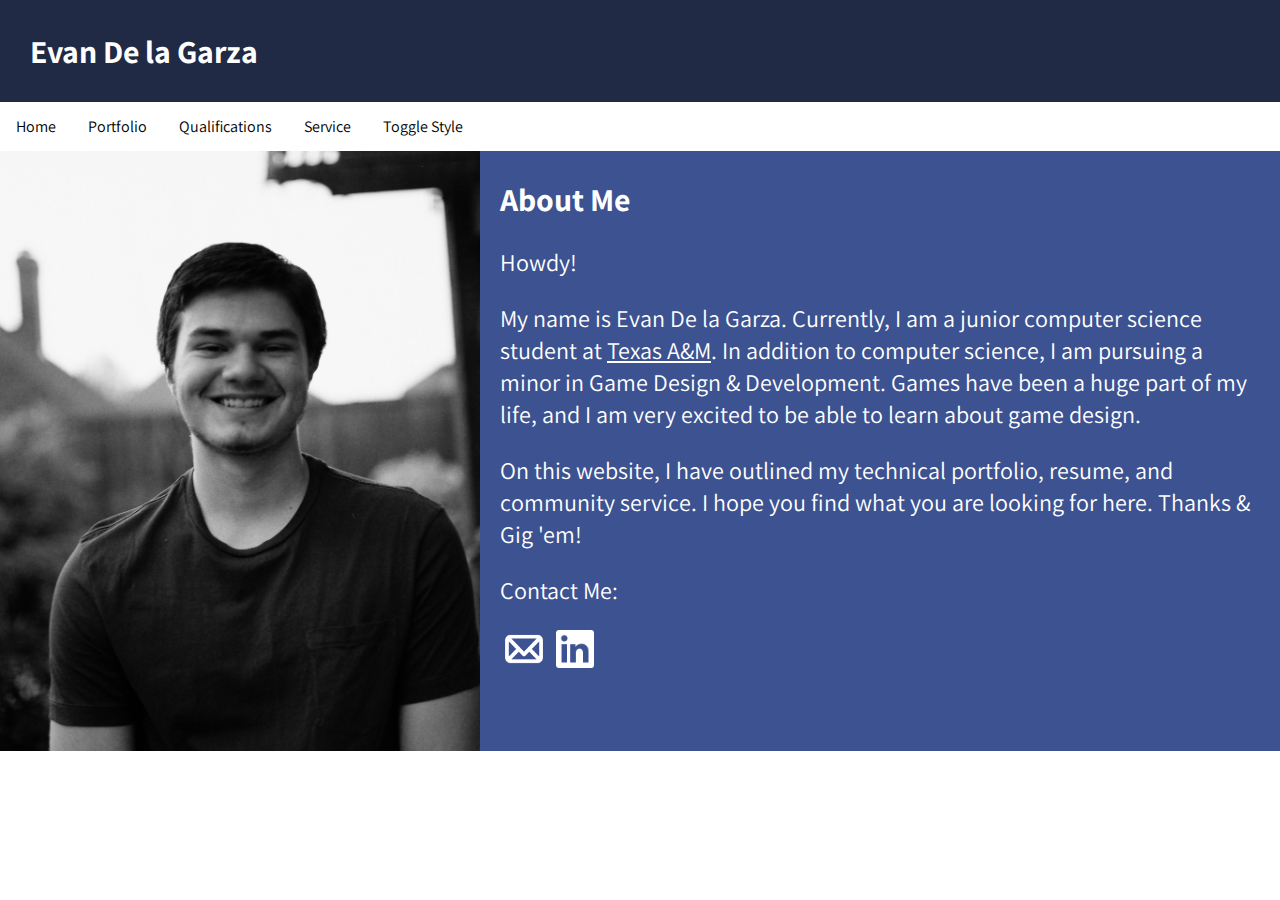
<file: index.html>
<!DOCTYPE html>
<html>
    <head>
        <title>Evan De la Garza</title>
        <link id="mainStyleSheet" rel="stylesheet" href="style1.css">
        <link rel="stylesheet" href="https://fonts.googleapis.com/css?family=Assistant">
        <link rel="stylesheet" href="https://fonts.googleapis.com/css?family=Roboto Mono">
    </head>

    <body class="index">
        <div class="header">
            <div class="contact1">
                <a href="mailto:eadlg2@tamu.edu">
                    <img src="./assets/mail.png" alt="Envelope Icon">
                </a>
    
                <a href="https://www.linkedin.com/in/evan-de-la-garza-a717881ba">
                    <img src="./assets/In-White-96@2x.png" alt="LinkedIn Logo">
                </a>
            </div> 

            <h1>Evan De la Garza</h1>

            <nav>
                <button class="hamburger">
                    <div class="bar"></div>
                    <div class="bar"></div>
                    <div class="bar"></div>
                </button>

                <div class="navLinks">
                    <a href="./index.html">Home</a>
                    <a href="./portfolio.html">Portfolio</a>
                    <a href="./qualifications.html">Qualifications</a>
                    <a href="./service.html">Service</a>
                    <button onclick="toggleStyleSheet()" type="button">Toggle Style</button>
                </div>
            </nav>   
        </div>

        <div class="indexContent">
            
            <div class="portrait">
                <img src="./assets/Portrait.JPG" alt="Portrait of Me">
            </div>
            
            <div class="indexDesc">
                <h2>About Me</h2>
                <p>Howdy!</p>
                <p>
                    My name is Evan De la Garza. Currently, I am a junior computer science student
                    at 
                    <a href="https://www.tamu.edu/">Texas A&M</a>. 
                    In addition to computer science, I am pursuing a minor in Game Design
                    & Development. Games have been a huge part of my life, and I am very excited to be
                    able to learn about game design.
                </p>
                <p>
                    On this website, I have outlined my technical portfolio, resume, and
                    community service. I hope you find what you are looking for here. Thanks &
                    Gig 'em!
                </p>

                <div class="contact2">
                    <p>Contact Me: </p>

                    <a href="mailto:eadlg2@tamu.edu">
                        <img src="./assets/mail.png" alt="Envelope Icon">
                    </a>

                    <a href="https://www.linkedin.com/in/evan-de-la-garza-a717881ba">
                        <img src="./assets/In-White-96@2x.png" alt="LinkedIn Logo">
                    </a>
                </div>
            </div>

        </div>
        
        <script src="functions.js"></script>
    </body>
</html>
</file>
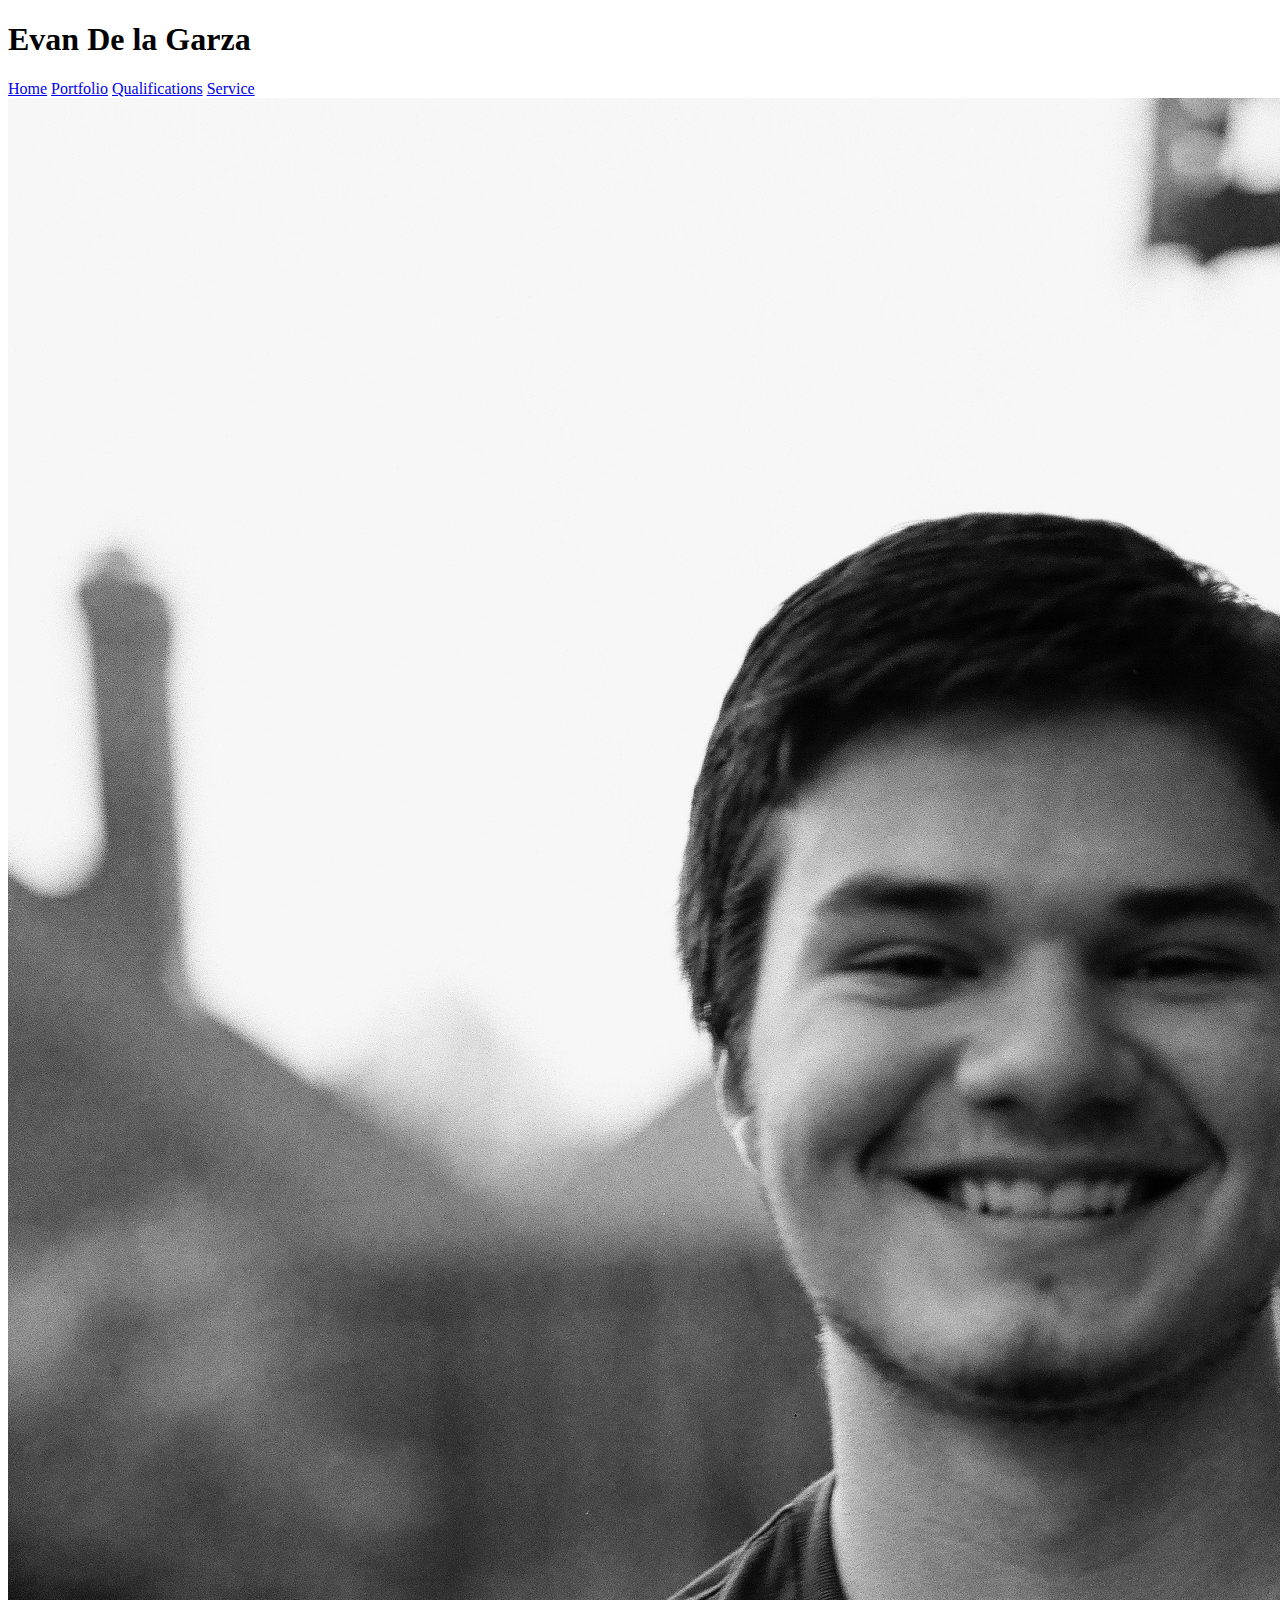
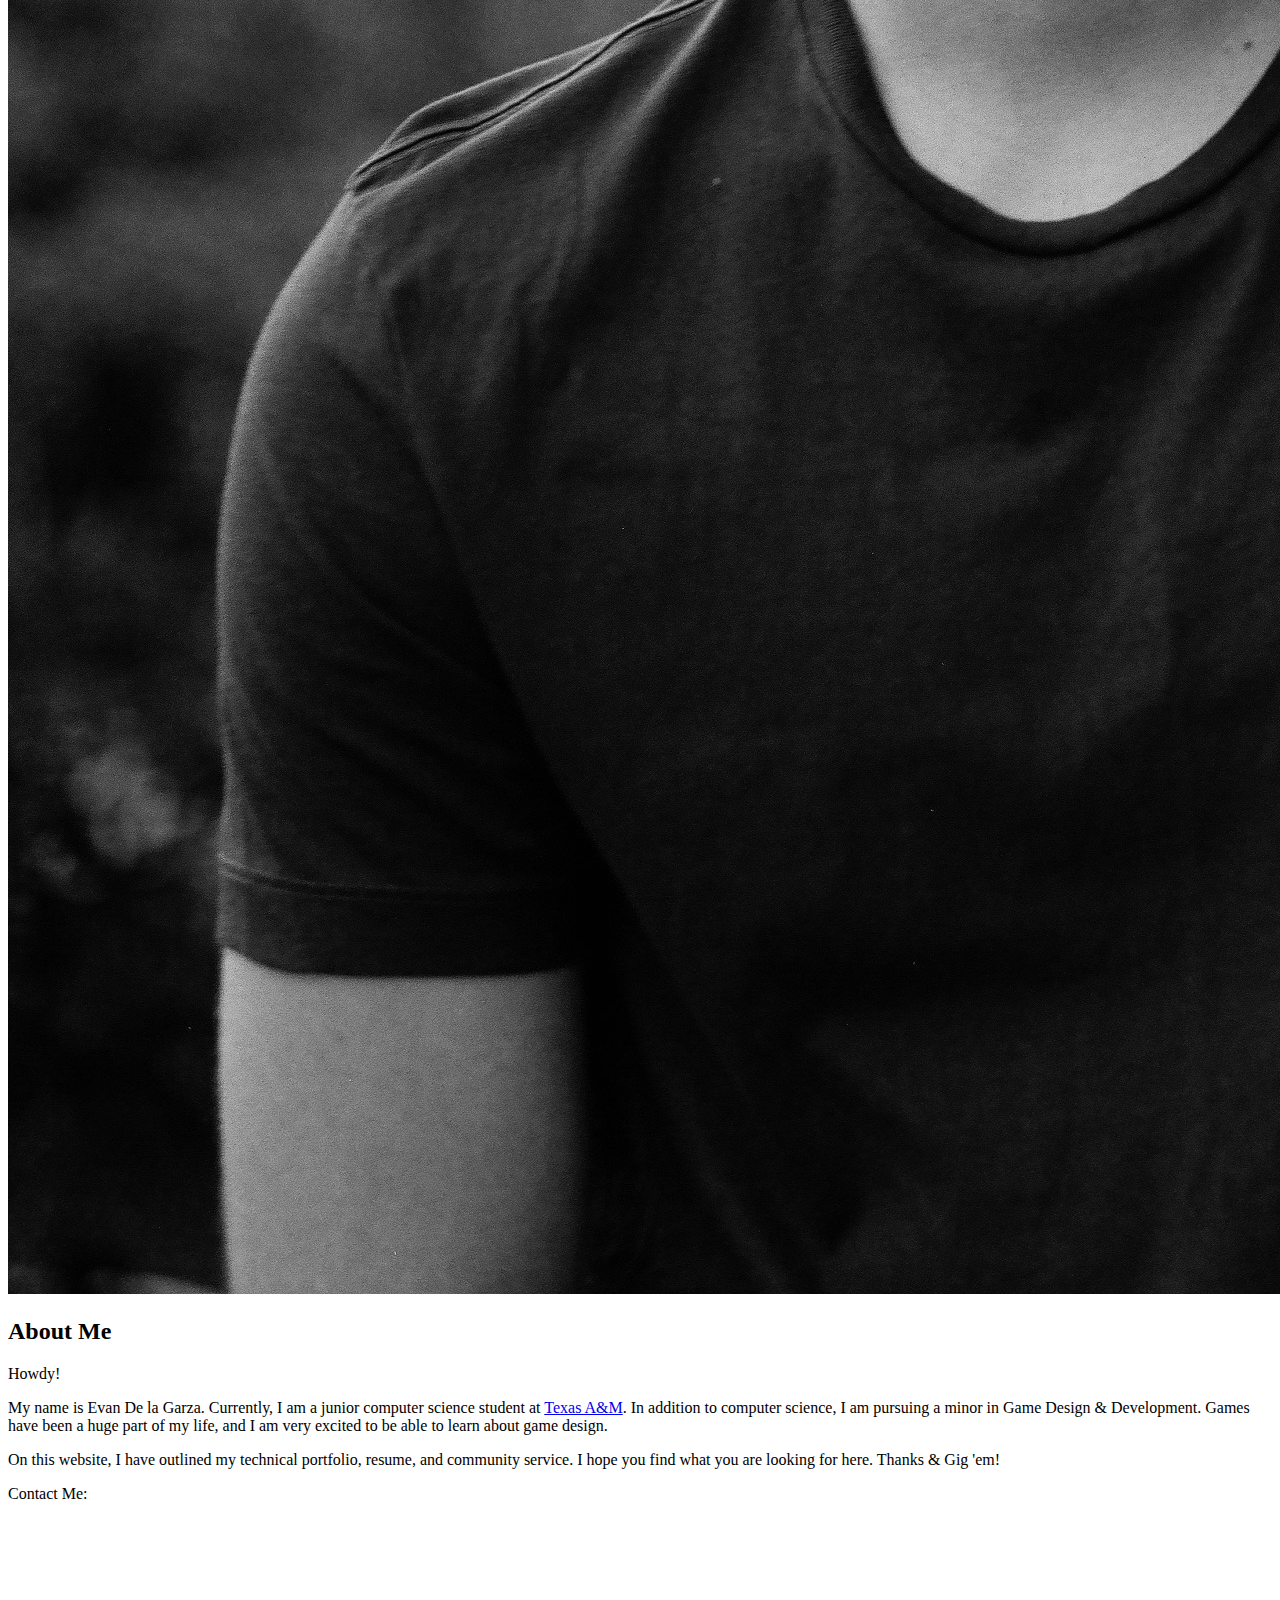
<file: HTML_Only/index.html>
<!DOCTYPE html>
<html>
    <head>
        <title>Evan De la Garza</title>
    </head>

    <body>
        <h1>Evan De la Garza</h1>

        <nav>
            <a href="./index.html">Home</a>
            <a href="./portfolio.html">Portfolio</a>
            <a href="./qualifications.html">Qualifications</a>
            <a href="./service.html">Service</a>
        </nav>

        <div class="content">
            
            <div class="portrait">
                <img src="../assets/Portrait.JPG" alt="Portrait of Me">
            </div>
            
            <div class="description">
                <h2>About Me</h2>
                <p>Howdy!</p>
                <p>
                    My name is Evan De la Garza. Currently, I am a junior computer science student
                    at 
                    <a href="https://www.tamu.edu/">Texas A&M</a>. 
                    In addition to computer science, I am pursuing a minor in Game Design
                    & Development. Games have been a huge part of my life, and I am very excited to be
                    able to learn about game design.
                </p>
                <p>
                    On this website, I have outlined my technical portfolio, resume, and
                    community service. I hope you find what you are looking for here. Thanks &
                    Gig 'em!
                </p>

                <p>Contact Me: </p>

                <a href="mailto:eadlg2@tamu.edu">
                    <img src="../assets/mail.png" alt="Envelope Icon">
                </a>

                <a href="https://www.linkedin.com/in/evan-de-la-garza-a717881ba">
                    <img src="../assets/In-White-96@2x.png" alt="LinkedIn Logo">
                </a>
            </div>

        </div>
        
    </body>
</html>
</file>
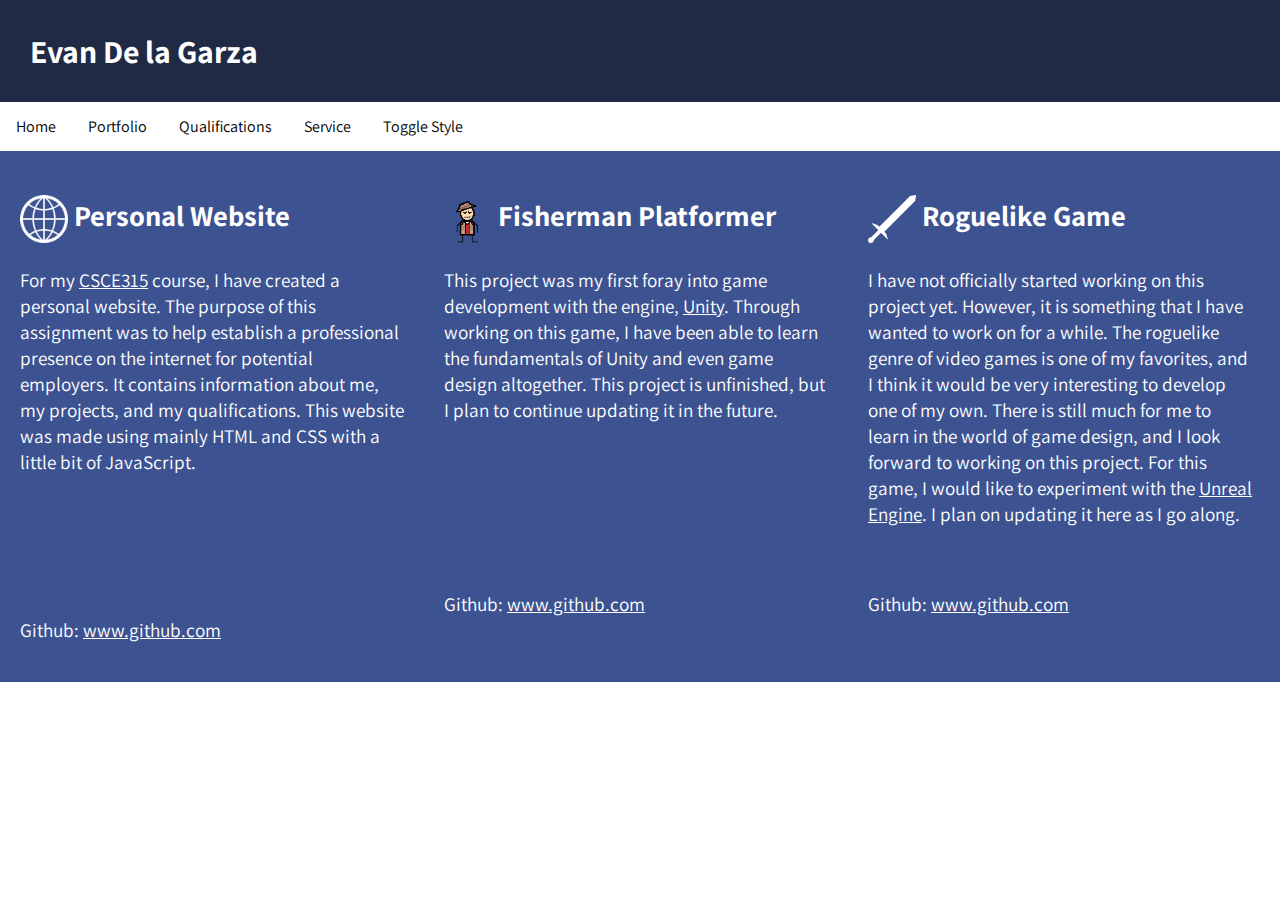
<file: portfolio.html>
<!DOCTYPE html>
<html>
    <head>
        <title>Evan De la Garza</title>
        <link id="mainStyleSheet" rel="stylesheet" href="style1.css">
        <link rel="stylesheet" href="https://fonts.googleapis.com/css?family=Assistant">
        <link rel="stylesheet" href="https://fonts.googleapis.com/css?family=Roboto Mono">
    </head>

    <body class="portfolio">
        <div class="header">
            <div class="contact1">
                <a href="mailto:eadlg2@tamu.edu">
                    <img src="./assets/mail.png" alt="Envelope Icon">
                </a>
    
                <a href="https://www.linkedin.com/in/evan-de-la-garza-a717881ba">
                    <img src="./assets/In-White-96@2x.png" alt="LinkedIn Logo">
                </a>
            </div> 

            <h1>Evan De la Garza</h1>

            <nav>
                <button class="hamburger">
                    <div class="bar"></div>
                    <div class="bar"></div>
                    <div class="bar"></div>
                </button>

                <div class="navLinks">
                    <a href="./index.html">Home</a>
                    <a href="./portfolio.html">Portfolio</a>
                    <a href="./qualifications.html">Qualifications</a>
                    <a href="./service.html">Service</a>
                    <button onclick="toggleStyleSheet()" type="button">Toggle Style</button>
                </div>
            </nav>   
        </div>

        <div class="portfolioContent">
            <div class="project">
                <div class="p1Content">
                    <h2><img src="./assets/internet.png" alt="Globe Icon"> Personal Website</h2>

                    <p>
                        For my 
                        <a href="https://catalog.tamu.edu/undergraduate/course-descriptions/csce/">CSCE315</a> 
                        course, I have created a personal website. The purpose of this assignment was to 
                        help establish a professional presence on the internet for potential employers. It 
                        contains information about me, my projects, and my qualifications. This website was 
                        made using mainly HTML and CSS with a little bit of JavaScript. 
                    </p>

                    <br>
                    <br>
                    <br>
                    <br>

                    <p>Github: <a href="https://www.github.com/eadlg2/CSCE315-Project-1-Website">www.github.com</a></p>
                </div>

                <div class="p1Image">
                    <img src="./assets/internet.png" alt="Globe Icon">
                </div>
            </div>

            <div class="project">
                <div class="p2Content">
                    <h2><img src="./assets/angler - Copy.png" alt="Pixel Art of a Fisherman"> Fisherman Platformer</h2>

                    <p>
                        This project was my first foray into game development with the engine, 
                        <a href="https://www.unity.com/">Unity</a>. 
                        Through working on this game, I have been able to learn the fundamentals of Unity and even game
                        design altogether. This project is unfinished, but I plan to continue updating it in the 
                        future.
                    </p>

                    <br>
                    <br>
                    <br>
                    <br>
                    <br>

                    <p>Github: <a href="https://www.github.com/eadlg2/Fisherman-Platformer">www.github.com</a></p>
                </div>

                <div class="p2Image">
                    <img src="./assets/angler - Copy.png" alt="Pixel Art of a Fisherman">
                </div>
            </div>

            <div class="project">
                <div class="p1Content">
                    <h2><img src="./assets/sword.png" alt="Sword Icon"> Roguelike Game</h2>

                    <p>
                        I have not officially started working on this project yet. However, it is something that I
                        have wanted to work on for a while. The roguelike genre of video games is one of my favorites,
                        and I think it would be very interesting to develop one of my own. There is still much for me
                        to learn in the world of game design, and I look forward to working on this project. For this
                        game, I would like to experiment with the 
                        <a href="https://www.unrealengine.com/en-US">Unreal Engine</a>. 
                        I plan on updating it here as I go along.
                    </p>

                    <br>

                    <p>Github: <a href="https://www.github.com/eadlg2/Roguelike-Game">www.github.com</a></p>
                </div>
                
                <div class="p1Image">
                    <img src="./assets/sword.png" alt="Sword Icon">
                </div>
            </div>
        </div>

        <script src="functions.js"></script>
    </body>
</html>
</file>
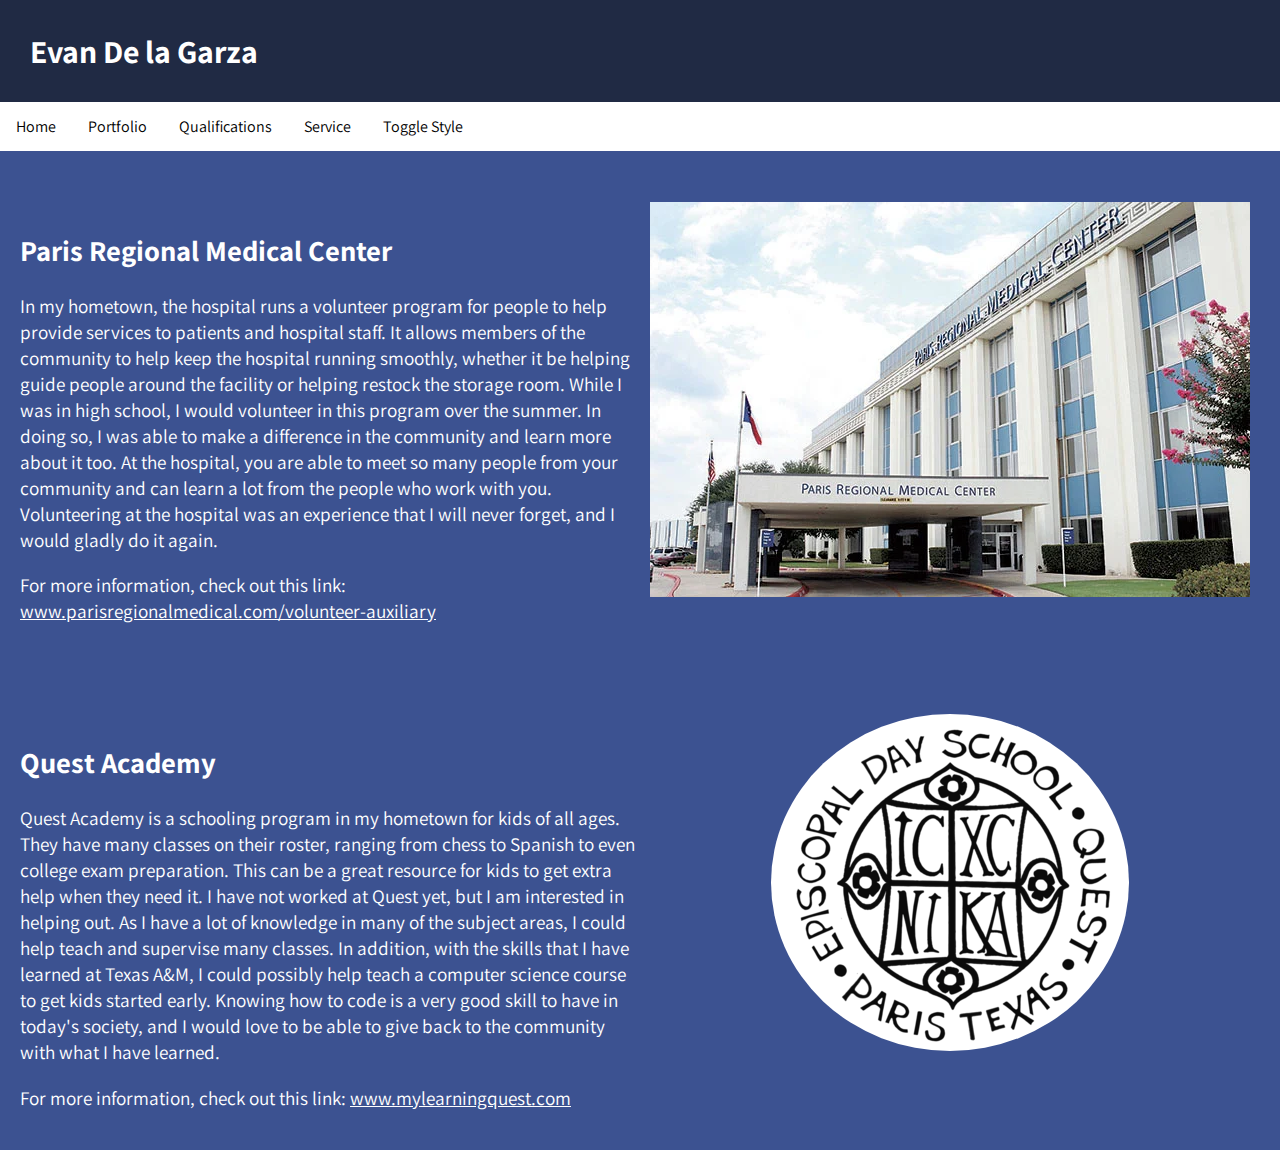
<file: service.html>
<!DOCTYPE html>
<html>
    <head>
        <title>Evan De la Garza</title>
        <link id="mainStyleSheet" rel="stylesheet" href="style1.css">
        <link rel="stylesheet" href="https://fonts.googleapis.com/css?family=Assistant">
        <link rel="stylesheet" href="https://fonts.googleapis.com/css?family=Roboto Mono">
    </head>

    <body class="service">
        <div class="header">
            <div class="contact1">
                <a href="mailto:eadlg2@tamu.edu">
                    <img src="./assets/mail.png" alt="Envelope Icon">
                </a>
    
                <a href="https://www.linkedin.com/in/evan-de-la-garza-a717881ba">
                    <img src="./assets/In-White-96@2x.png" alt="LinkedIn Logo">
                </a>
            </div> 

            <h1>Evan De la Garza</h1>

            <nav>
                <button class="hamburger">
                    <div class="bar"></div>
                    <div class="bar"></div>
                    <div class="bar"></div>
                </button>

                <div class="navLinks">
                    <a href="./index.html">Home</a>
                    <a href="./portfolio.html">Portfolio</a>
                    <a href="./qualifications.html">Qualifications</a>
                    <a href="./service.html">Service</a>
                    <button onclick="toggleStyleSheet()" type="button">Toggle Style</button>
                </div>
            </nav>   
        </div>

        <div class="serviceContent">
            <div class="serviceItem">
                <div class="s1Content">
                    <h2>Paris Regional Medical Center</h2>

                    <p>
                        In my hometown, the hospital runs a volunteer program for people to help provide
                        services to patients and hospital staff. It allows members of the community
                        to help keep the hospital running smoothly, whether it be helping guide people around 
                        the facility or helping restock the storage room. While I was in high school, I would
                        volunteer in this program over the summer. In doing so, I was able to make a difference
                        in the community and learn more about it too. At the hospital, you are able to meet so
                        many people from your community and can learn a lot from the people who work with you.
                        Volunteering at the hospital was an experience that I will never forget, and I would
                        gladly do it again.
                    </p>

                    <p>
                        For more information, check out this link: 
                        <a href="https://www.parisregionalmedical.com/volunteer-auxiliary">
                            www.parisregionalmedical.com/volunteer-auxiliary
                        </a>
                    </p>
                </div>
                
                <div class="s1Image">
                    <img src="./assets/paris-logo.png" alt="Logo of Paris Regional Medical Center">
                </div>
            </div>

            <div class="serviceItem">
                <div class="s2Content">
                    <h2>Quest Academy</h2>

                    <p>
                        Quest Academy is a schooling program in my hometown for kids of all ages. They have many
                        classes on their roster, ranging from chess to Spanish to even college exam preparation.
                        This can be a great resource for kids to get extra help when they need it. I have not worked
                        at Quest yet, but I am interested in helping out. As I have a lot of knowledge in many of 
                        the subject areas, I could help teach and supervise many classes. In addition, with the skills
                        that I have learned at Texas A&M, I could possibly help teach a computer science course to get
                        kids started early. Knowing how to code is a very good skill to have in today's society, and I 
                        would love to be able to give back to the community with what I have learned. 
                    </p>

                    <p>
                        For more information, check out this link: 
                        <a href="http://www.mylearningquest.com/home.html">
                            www.mylearningquest.com
                        </a>
                    </p>
                </div>

                <div class="s2Image">
                    <img src="./assets/quest.png" alt="Quest Logo">
                </div>
            </div>
        </div>

        <script src="functions.js"></script>
    </body>
</html>
</file>
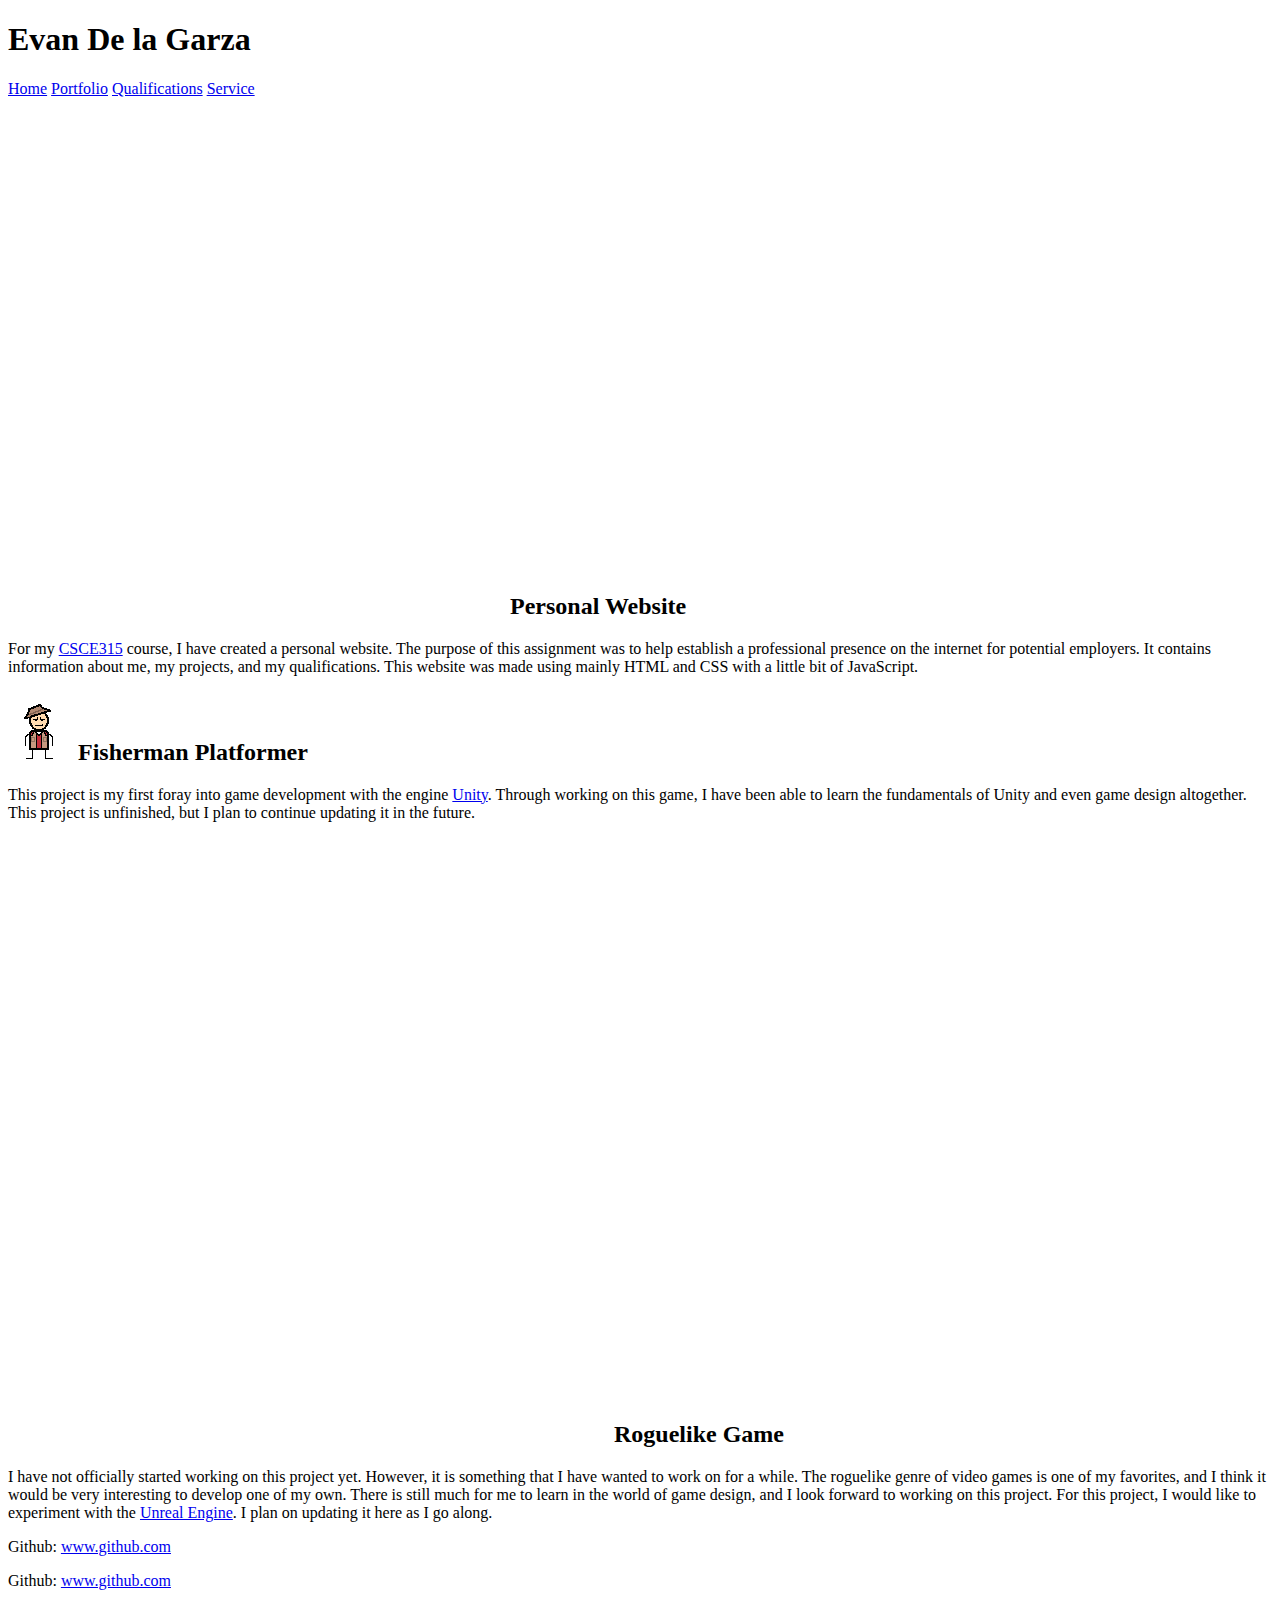
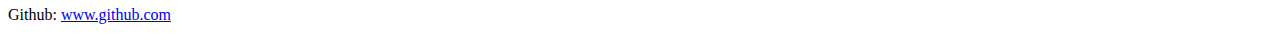
<file: HTML_Only/portfolio.html>
<!DOCTYPE html>
<html>
    <head>
        <title>Evan De la Garza</title>
    </head>

    <body>
        <h1>Evan De la Garza</h1>

        <nav>
            <a href="./index.html">Home</a>
            <a href="./portfolio.html">Portfolio</a>
            <a href="./qualifications.html">Qualifications</a>
            <a href="./service.html">Service</a>
        </nav>

        <div class="portfolio">
            <div class="project">
                <h2><img src="../assets/internet.png" alt="Globe Icon"> Personal Website</h2>

                <p>
                    For my 
                    <a href="https://catalog.tamu.edu/undergraduate/course-descriptions/csce/">CSCE315</a> 
                    course, I have created a personal website. The purpose of this assignment was to 
                    help establish a professional presence on the internet for potential employers. It 
                    contains information about me, my projects, and my qualifications. This website was 
                    made using mainly HTML and CSS with a little bit of JavaScript. 
                </p>
            </div>

            <div class="project">
                <h2><img src="../assets/angler - Copy.png" alt="Pixel Art of a Fisherman"> Fisherman Platformer</h2>

                <p>
                    This project is my first foray into game development with the engine 
                    <a href="https://www.unity.com/">Unity</a>. 
                    Through working on this game, I have been able to learn the fundamentals of Unity and even game
                    design altogether. This project is unfinished, but I plan to continue updating it in the 
                    future.
                </p>
            </div>

            <div class="project">
                <h2><img src="../assets/sword.png" alt="Sword Icon"> Roguelike Game</h2>

                <p>
                    I have not officially started working on this project yet. However, it is something that I
                    have wanted to work on for a while. The roguelike genre of video games is one of my favorites,
                    and I think it would be very interesting to develop one of my own. There is still much for me
                    to learn in the world of game design, and I look forward to working on this project. For this
                    project, I would like to experiment with the 
                    <a href="https://www.unrealengine.com/en-US">Unreal Engine</a>. 
                    I plan on updating it here as I go along.
                </p>
            </div>
        </div>

        <div class="links">
            <div class="link">
                <p>Github: <a href="https://www.github.com/eadlg2/CSCE315-Project-1-Website">www.github.com</a></p>
            </div>

            <div class="link">
                <p>Github: <a href="https://www.github.com/eadlg2/Fisherman-Platformer">www.github.com</a></p>
            </div>

            <div class="link">
                <p>Github: <a href="https://www.github.com/eadlg2/Roguelike-Game">www.github.com</a></p>
            </div>
        </div>
    </body>
</html>
</file>
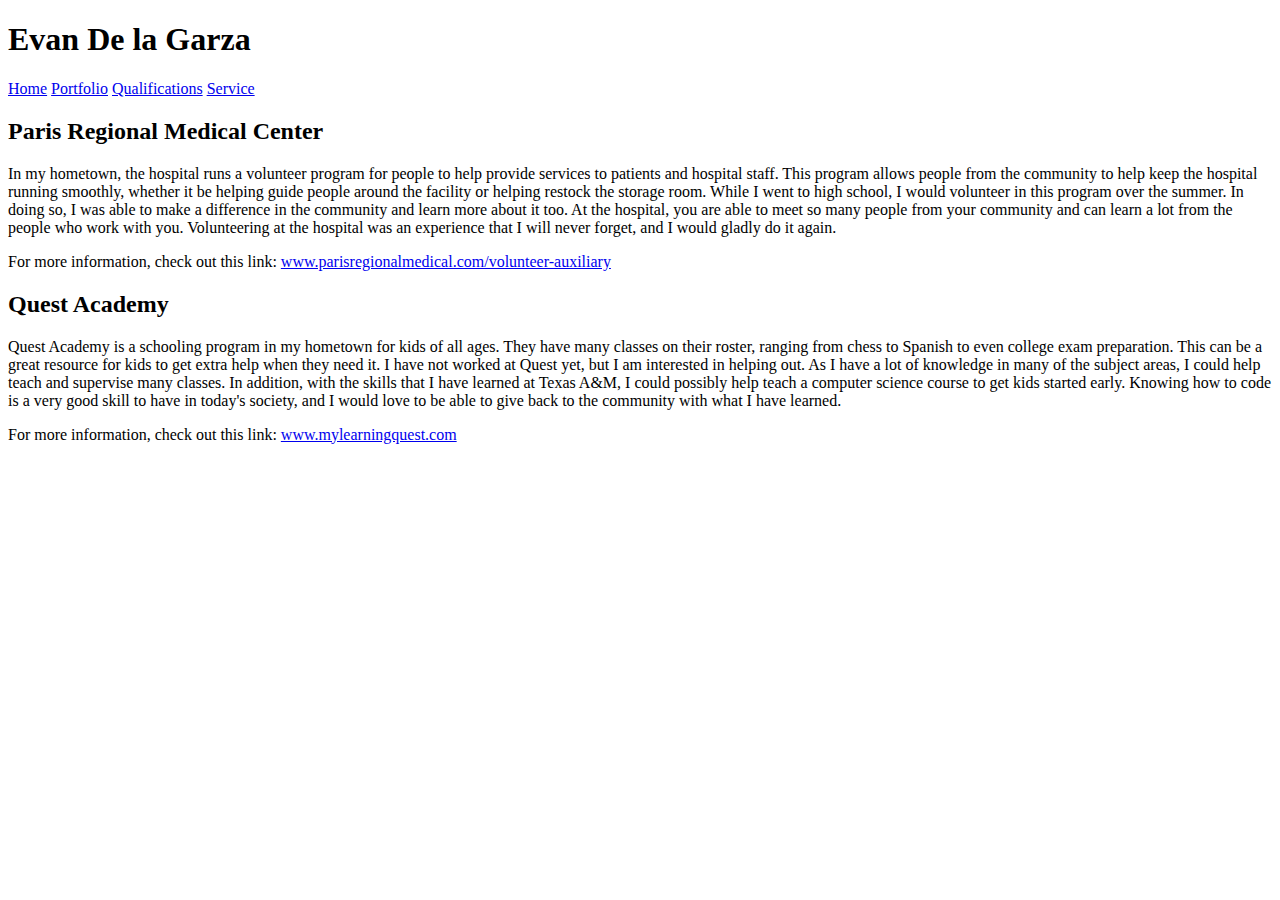
<file: HTML_Only/service.html>
<!DOCTYPE html>
<html>
    <head>
        <title>Evan De la Garza</title>
    </head>

    <body>
        <h1>Evan De la Garza</h1>

        <nav>
            <a href="./index.html">Home</a>
            <a href="./portfolio.html">Portfolio</a>
            <a href="./qualifications.html">Qualifications</a>
            <a href="./service.html">Service</a>
        </nav>

        <div class="content">
            <div class="service">
                <h2>Paris Regional Medical Center</h2>

                <p>
                    In my hometown, the hospital runs a volunteer program for people to help provide
                    services to patients and hospital staff. This program allows people from the community
                    to help keep the hospital running smoothly, whether it be helping guide people around 
                    the facility or helping restock the storage room. While I went to high school, I would
                    volunteer in this program over the summer. In doing so, I was able to make a difference
                    in the community and learn more about it too. At the hospital, you are able to meet so
                    many people from your community and can learn a lot from the people who work with you.
                    Volunteering at the hospital was an experience that I will never forget, and I would
                    gladly do it again.
                </p>

                <p>
                    For more information, check out this link: 
                    <a href="https://www.parisregionalmedical.com/volunteer-auxiliary">
                        www.parisregionalmedical.com/volunteer-auxiliary
                    </a>
                </p>
            </div>

            <div class="service">
                <h2>Quest Academy</h2>

                <p>
                    Quest Academy is a schooling program in my hometown for kids of all ages. They have many
                    classes on their roster, ranging from chess to Spanish to even college exam preparation.
                    This can be a great resource for kids to get extra help when they need it. I have not worked
                    at Quest yet, but I am interested in helping out. As I have a lot of knowledge in many of 
                    the subject areas, I could help teach and supervise many classes. In addition, with the skills
                    that I have learned at Texas A&M, I could possibly help teach a computer science course to get
                    kids started early. Knowing how to code is a very good skill to have in today's society, and I 
                    would love to be able to give back to the community with what I have learned. 
                </p>

                <p>
                    For more information, check out this link: 
                    <a href="http://www.mylearningquest.com/home.html">
                        www.mylearningquest.com
                    </a>
                </p>
            </div>
        </div>
    </body>
</html>
</file>
<file: style1.css>
body {
    font-family: Assistant;
    margin: 0px;
}

/* header */

.contact1 {
    display: none;
}

.hamburger {
    display: none;
}

h1 {
    background-color: rgb(32, 42, 68);
    padding: 30px;
    margin: 0px;
    color: white;
}

nav {
    list-style-type: none;
    font-size: 0px;
    margin: 0;
    padding: 0;
    overflow: hidden;
}

nav a {
    display: inline-block;
    padding: 14px 16px;
    text-align: center;
    text-decoration: none;
    font-size: 16px;
    color: black;
}

nav button {
    display: inline-block;
    padding: 14px 16px;
    text-align: center;
    border: none;
    font-family: Assistant;
    font-size: 16px;
    cursor: pointer;
    color: black;
    background-color: white;
}

nav a:hover {
    background-color: rgb(222, 222, 222);
}

nav button:hover {
    background-color: rgb(222, 222, 222);
}

/* index */

.indexContent {
    display: flex;
    height: 600px;
}

.indexDesc {
    background-color: rgb(60, 82, 145);
    color: white;
    padding-left: 20px;
    padding-right: 20px;
}

.indexDesc h2 {
    font-size: xx-large;
}

.indexDesc p {
    font-size: x-large;
}

.indexDesc p a {
    color: white;
    text-decoration: underline;
}

.portrait {
    float: left;
}

.portrait img {
    width: 480px;
    height: 600px;
    object-fit: cover;
    object-position: 100% 10%;
}

.contact2 a {
    text-decoration: none;
}

.contact2 a img {
    max-width: 100%;
    width: 5%;
    padding-left: 5px;
    padding-right: 5px;
}

/* portfolio */

.project {
    float: left;
    width: 30%;
    padding: 20px;
    font-size: larger;
    color: white;
}

.project img {
    width: 12.5%;
    height: 12.5%;
    vertical-align: middle;
}

.p1Image {
    display: none;
}

.p2Image {
    display: none;
}

.portfolioContent {
    background-color: rgb(60, 82, 145);
}

.portfolioContent:after {
    content: "";
    display: table;
    clear: both;
}

a {
    color: white;
}

/* qualifications */

.item {
    float: left;
    max-width: 45%;
    padding: 20px;
    font-size: larger;
    color: white;
}

.item img {
    max-width: 100%;
}

.qualContent {
    background-color: rgb(60, 82, 145);
}

.qualContent:after {
    content: "";
    display: table;
    clear: both;
}

/* service */

.serviceItem {
    float: left;
    max-width: 100%;
    padding: 20px;
    font-size: larger;
    color: white;
}

.serviceItem a {
    color: white;
}

.serviceContent {
    background-color: rgb(60, 82, 145);
}

.serviceContent:after {
    content: "";
    display: table;
    clear: both;
}

.s1Content {
    float: left;
    width: 50%;
    margin-top: 3%;
}

.s1Image {
    float: right;
    width: 50%;
    display: flex;
    justify-content: center;
    align-items: center;
}

.s1Image img {
    padding: 5%;
    max-width: 100%;
    vertical-align: middle;
}

.s2Content {
    float: left;
    width: 50%;
    margin-top: 3%;
}

.s2Image {
    float: right;
    width: 50%;
    display: flex;
    justify-content: center;
    align-items: center;
}

.s2Image img {
    padding: 5%;
    max-width: 100%;
    vertical-align: middle;
    border-radius: 50%;
}
</file>
